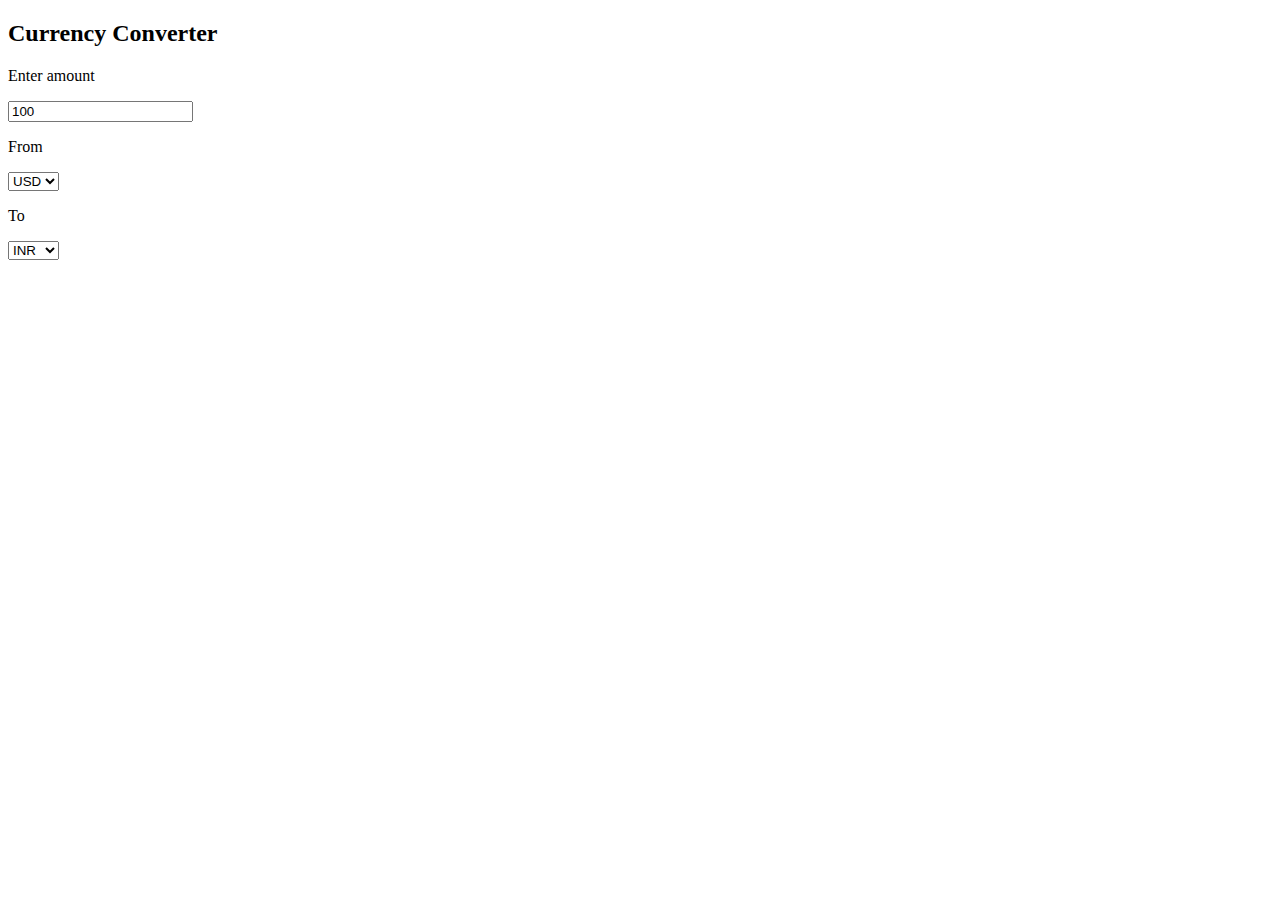
<file: currencyConveter.html>
<!DOCTYPE html>
<html lang="en">
<head>
    <meta charset="UTF-8">
    <meta name="viewport" content="width=device-width, initial-scale=1.0">
    <title>Document</title>
</head>
<body>
    <div class="container">
        <h2>Currency Converter</h2>
    
        <form>
            <div class="amount">
                <p>Enter amount</p>
                <input value="100" type="text"/>
            </div>
            <div class="dropdown">
                <div class="from">
                    <p>From</p>
                    <div class="selector-container">
                        <select name="from">
                            <option value="usd">USD</option>
                            <option value="inr">INR</option>
                        </select>
                       
                    </div>
                </div>
                    <div class="To">
                        <p>To</p>
                    <select name="to">
                        
                        <option value="inr">INR</option>
                        <option value="usd">USD</option>
                    </select>
                </div>
                
            </div>
        </form>
    
    </div>





    <script src="finalproject.js"></script>
</body>
</html>
</file>
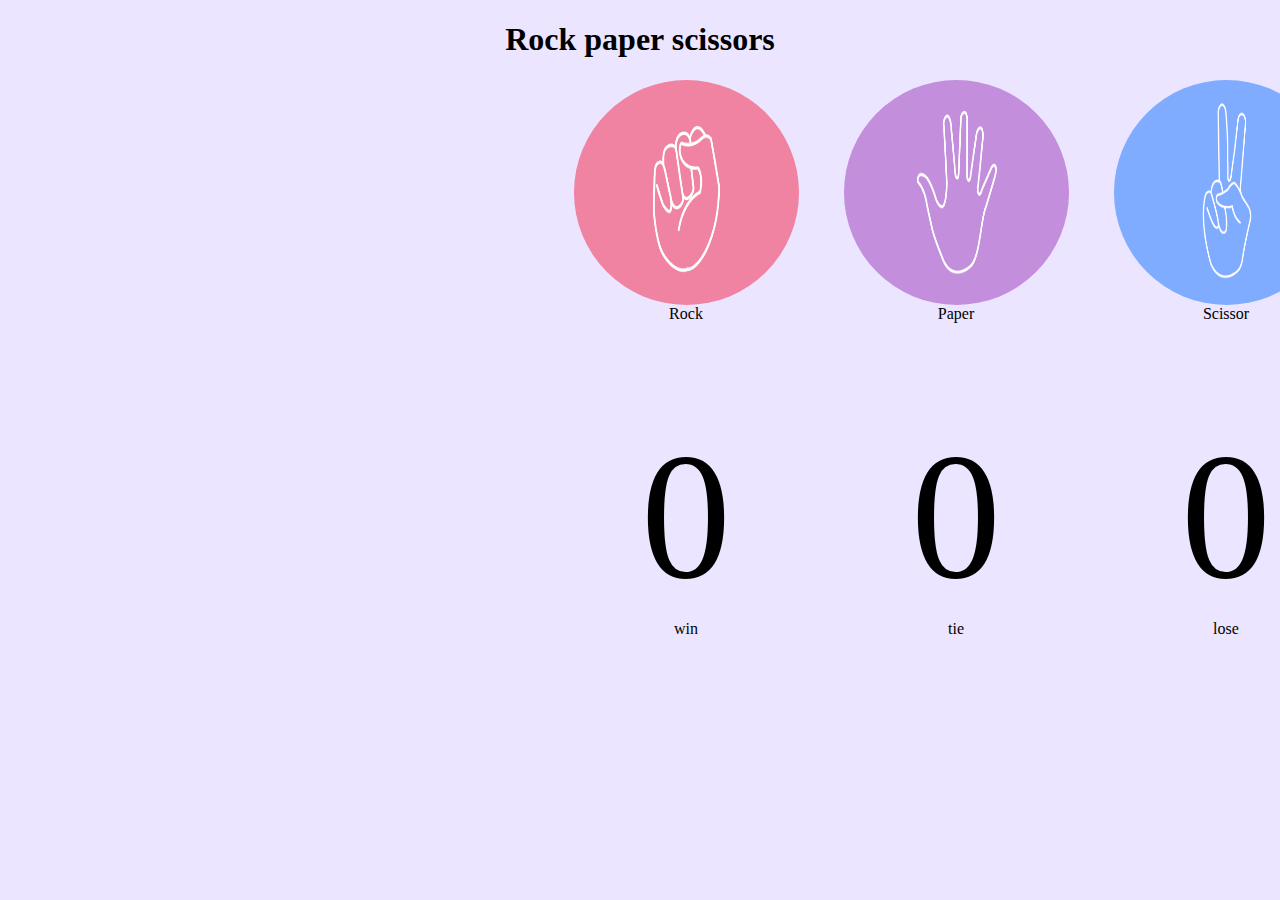
<file: stone_paper.html>
<!DOCTYPE html>
<html lang="en">
<head>
    <meta charset="UTF-8">
    <meta name="viewport" content="width=device-width, initial-scale=1.0">
    <title>stone paper</title>
   <style>body{
    background-color: rgba(55, 0, 255, 0.1);
    justify-content: center;
    justify-items: center;
    text-align: center;
}

    .container{
        display: grid;
        grid-template-columns:30vb 30vb 30vb;
        width: 90vb;
        position: relative;
        right: -25%;
        justify-content: center;
        justify-items: center;
        text-align: center;
    }
    .img{
        height: 25vh;
        width: 25vb;
       border-radius: 50%;
    }

    .img:hover{
        box-shadow:0 1rem 1rem rgba(255, 0, 0, 0.5);
        border-width: 100px;
        border-color:rgba(255, 0, 0, 0.5) ;
    }
    .scr{
        margin-top: 10vb;
        font-size: 20vb;
    }</style>
</head>
<body>
    <h1>Rock paper scissors </h1>
    <div class="container">
        <div class="img" style="background-image: url('rock.png');
        background-size: 100% 100%;background-repeat: no-repeat;" id="rock" ></div>
        <div class="img" style="background-image: url('paper.png');
        background-size: 100% 100%;background-repeat: no-repeat;"id="paper" ></div>
        <div class="img" style="background-image: url('scissors.png');
        background-size: 100% 100%;background-repeat: no-repeat;"id="scissors" ></div>
        <div class="opt">Rock</div>
        <div class="opt">Paper</div>
        <div class="opt">Scissor</div>
        <div class="scr" id="win">0</div>
        <div class="scr" id="tie">0</div>
        <div class="scr" id="lose">0</div>
        <div >win</div>
        <div >tie</div>
        <div >lose</div>
    </div>

    <script >let win=0;
        let lose=0;
        let tie=0;
        const choices=document.querySelectorAll(".img");
        
        let computersMove=(choiceid,)=>{
            let move=null;
             let num=Math.random()*3;
             if(num<1&&num>0){
                 move="rock";
             }
             else if(num>1&&num<2){
               move="paper";
             }else{
                 move="scissors";
             }
        console.log(move);
        
        if(move==choiceid){
            alert("TIE===> computer choose "+move);
            tie++;
            let t=document.querySelector("#tie");
           console.log(t.innerText=tie);
        }
        else if((move=="paper"&&choiceid=="rock")||(move=="rock"&&choiceid=="scissors")||(move=="scissors"&&choiceid=="paper")){
            alert("LOSE===> computer choose "+move);
            lose++;
            let t=document.querySelector("#lose");
           console.log(t.innerText=lose);
        }
        else{
            alert("WIN===> computer choose "+move);
            win++;
            let t=document.querySelector("#win");
           console.log(t.innerText=win);
        }
        
        }
        
        choices.forEach(choice => {
            choice.addEventListener("click",()=>{
             let choiceid=choice.getAttribute("id");
                console.log("clicked "+choiceid);
        computersMove(choiceid,);
        
            })
            
        });</script>
</body>
</html>
</file>
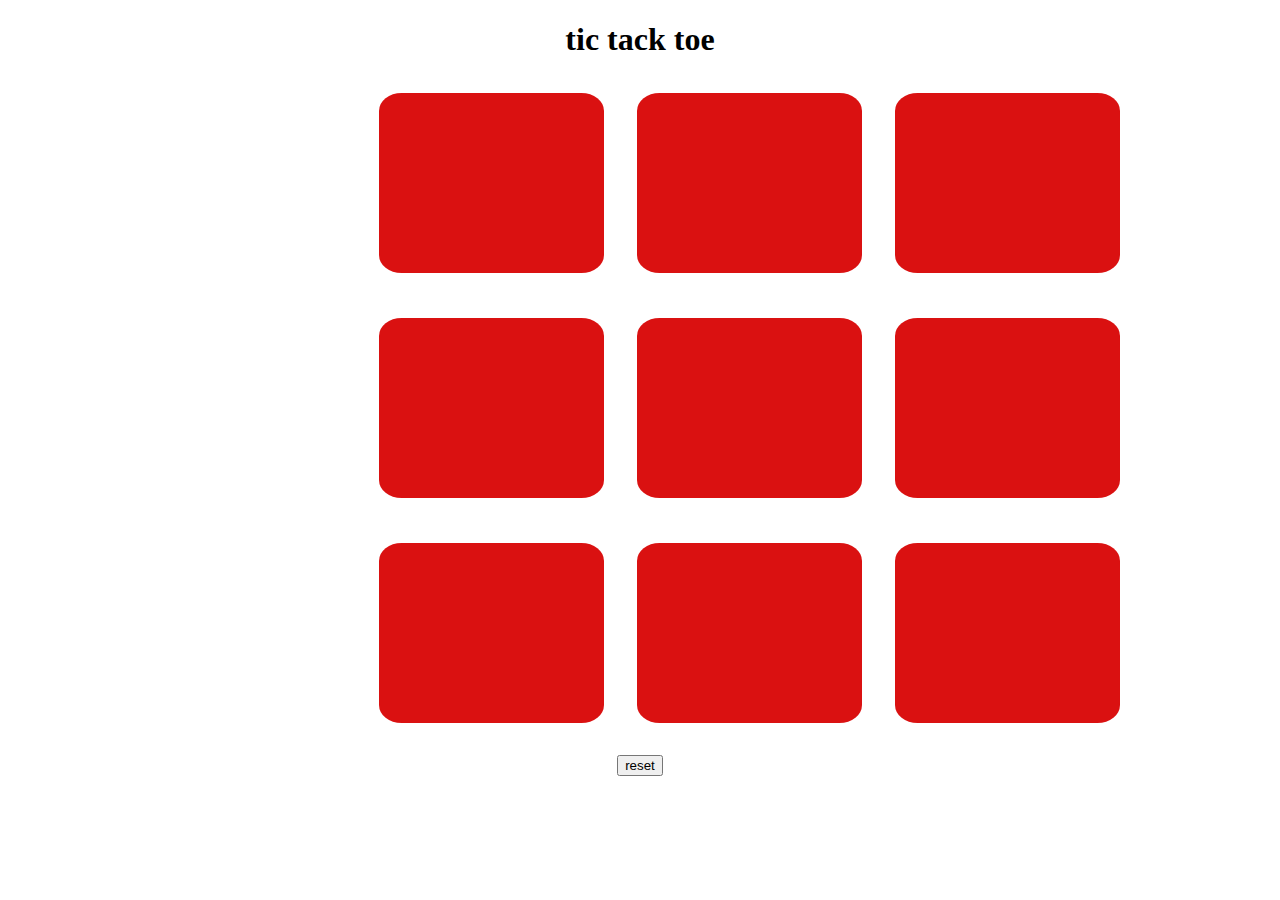
<file: tic_tack_toe.html>
<!DOCTYPE html>
<html lang="en">
    <head>
        <title>tick tack toe</title>
       
    </head>
    <body class="a">
 
<h1>tic tack toe</h1>
<div class="main">

<div class="container"> </div>
<div class="container"> </div>
<div class="container"> </div>
<div class="container"> </div>
<div class="container"> </div>
<div class="container"> </div>
<div class="container"> </div>
<div class="container"> </div>
<div class="container"> </div>

        </div>

        <div id="reset"><button>reset</button></div>
      
    </body>



   <script src="day9.js"></script>
   <link rel="stylesheet" href="style.css">
</html>
</file>
<file: style.css>
body{
    margin: 0px;
    padding: 0px;
    text-align: center;
     justify-content: center;
}
.main{
    display: grid;
    grid-template-columns:33.3% 33.3% 33.3%;
    grid-template-rows:1fr 1fr 1fr;
    
    grid-column-gap: 2vh;
    grid-row-gap:5vb;
    
    text-align: center;
    justify-content: center;
    margin-top: 1%;
   position: absolute;
   left: 30.0%;
   right: 30%;
   width: 80vb;
   margin: 1%;
}
.container{
    display: inline-block;
    height: 20vh;
    
    text-align: center;
    font-size: 15vb;
    width: 25vb;
    background-color:  rgb(218, 17, 17);
    border-radius: 10%;
   
}
.container:hover{
    background-color: rgb(218, 17, 17);
    box-shadow: 0rem 1rem 1rem rgba(74, 218, 17, 0.6);
}
#reset{
    position: relative;
    top: 75vb;
    
    text-align: center;
    justify-content: center;
}
</file>
